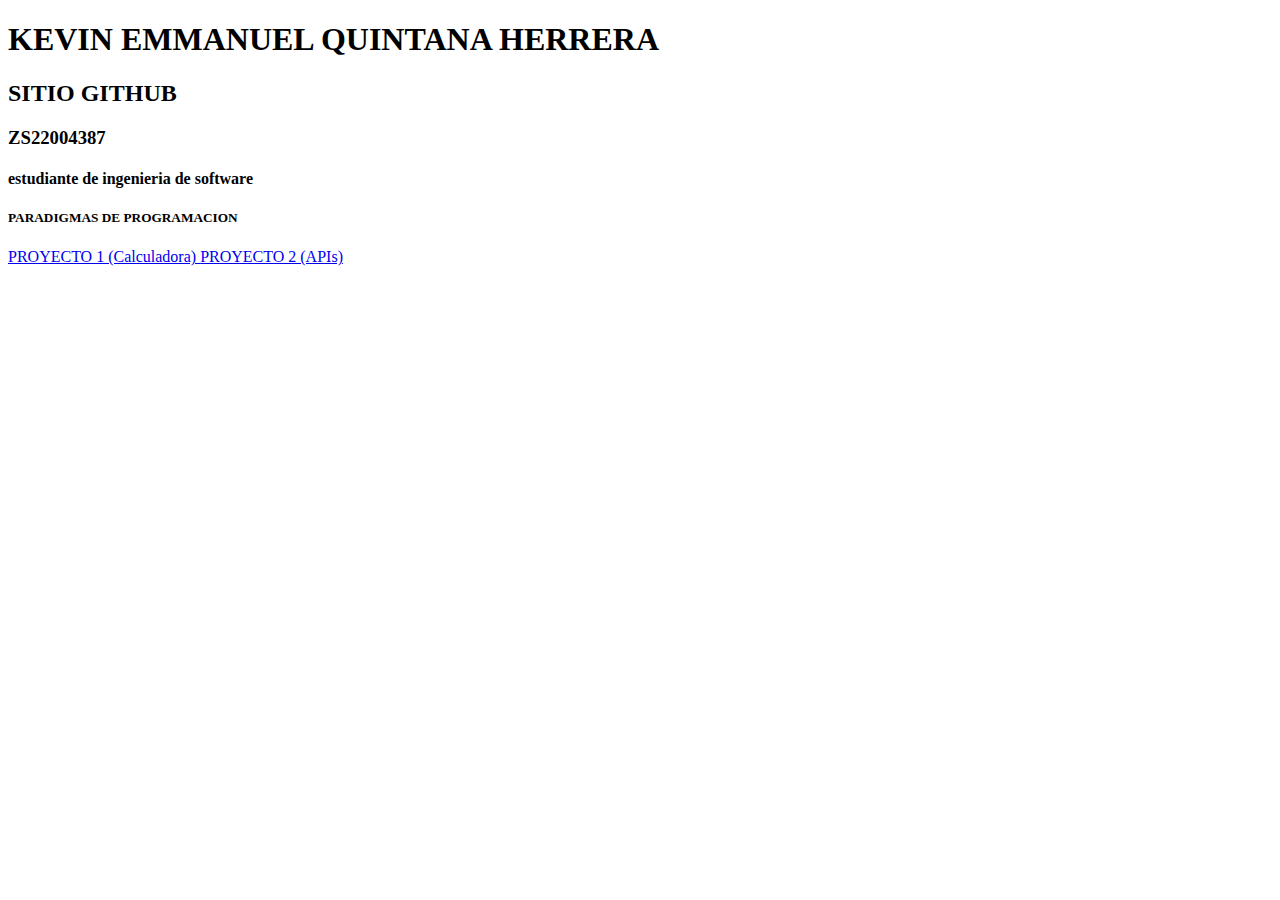
<file: index.html>
<!DOCTYPE html>
<html>
<head>
    <title>kevin emmanuel</title>
</head>
<body>

<h1> KEVIN EMMANUEL QUINTANA HERRERA</h1>
    <h2>SITIO GITHUB</h2>
    <h3>ZS22004387</h3>
    <h4>estudiante de ingenieria de software</h4>
    <h5>PARADIGMAS DE PROGRAMACION</h5>
    <a href="https://kevinsitoquintana.web.app"> PROYECTO 1 (Calculadora) </a>
        <a href="https://kevinapis.web.app"> PROYECTO 2 (APIs) </a>

</body>
</html>
</file>
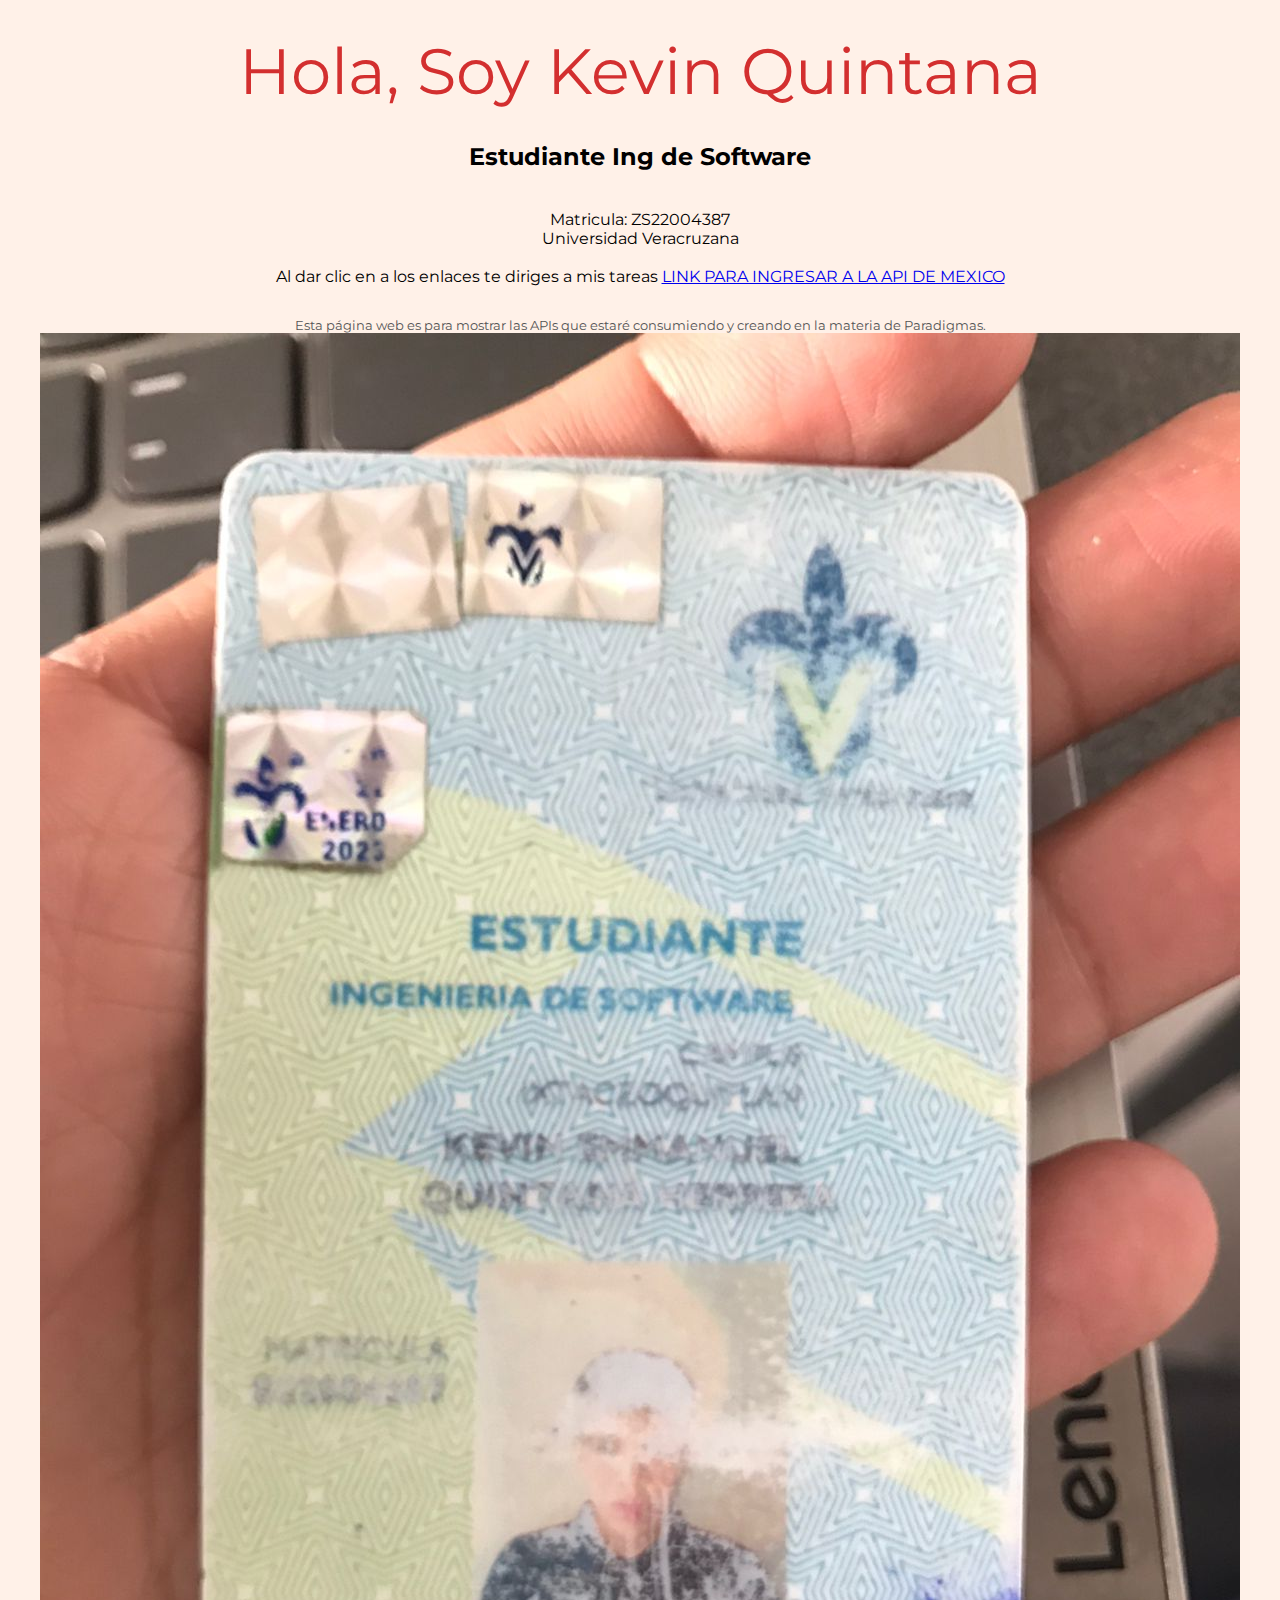
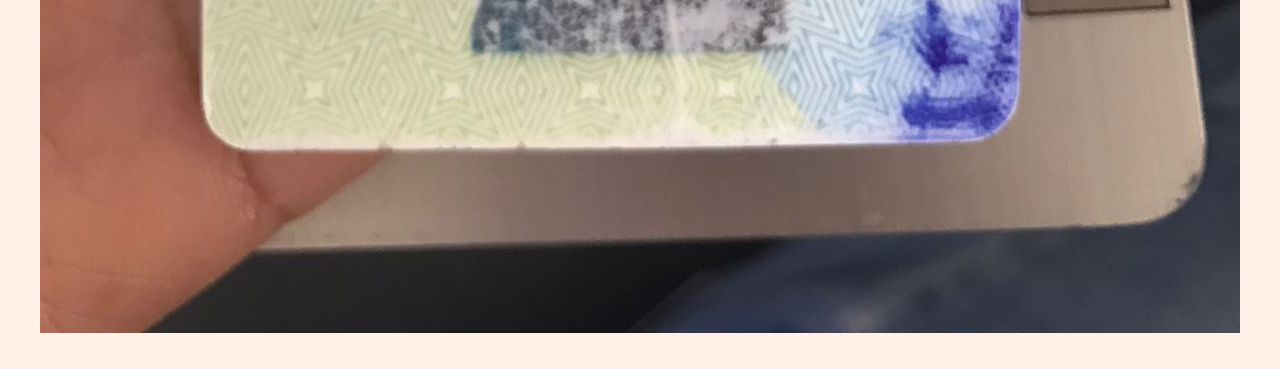
<file: background-animation/index.html>
<!DOCTYPE html>
<html lang="en">
<head>
  <meta charset="UTF-8">
  <meta name="viewport" content="width=device-width, initial-scale=1.0">
  <title>Background Animation</title>
  <link rel="stylesheet" href="style.css">
</head>
<body>
  <div class="hero"> 
    <div class="hero__title">Hola, Soy Kevin Quintana</div>
    <h2>Estudiante Ing de Software</h2>
    <br>
    <label>Matricula: ZS22004387</label>
    <br>
    <label>Universidad Veracruzana</label>
   <br>
   <br>
    <label>Al dar clic en a los enlaces te diriges a mis tareas</label>

    <a href="apiMX.html">LINK PARA INGRESAR A LA API DE MEXICO</a>
    <br>
    <br>
    <div id="apiExplanation">Esta página web es para mostrar las APIs que estaré consumiendo y creando en la materia de Paradigmas.</div>

    <img src="IMAGENKEVIN.jpg">
  </div>
</body>
</html>
</file>
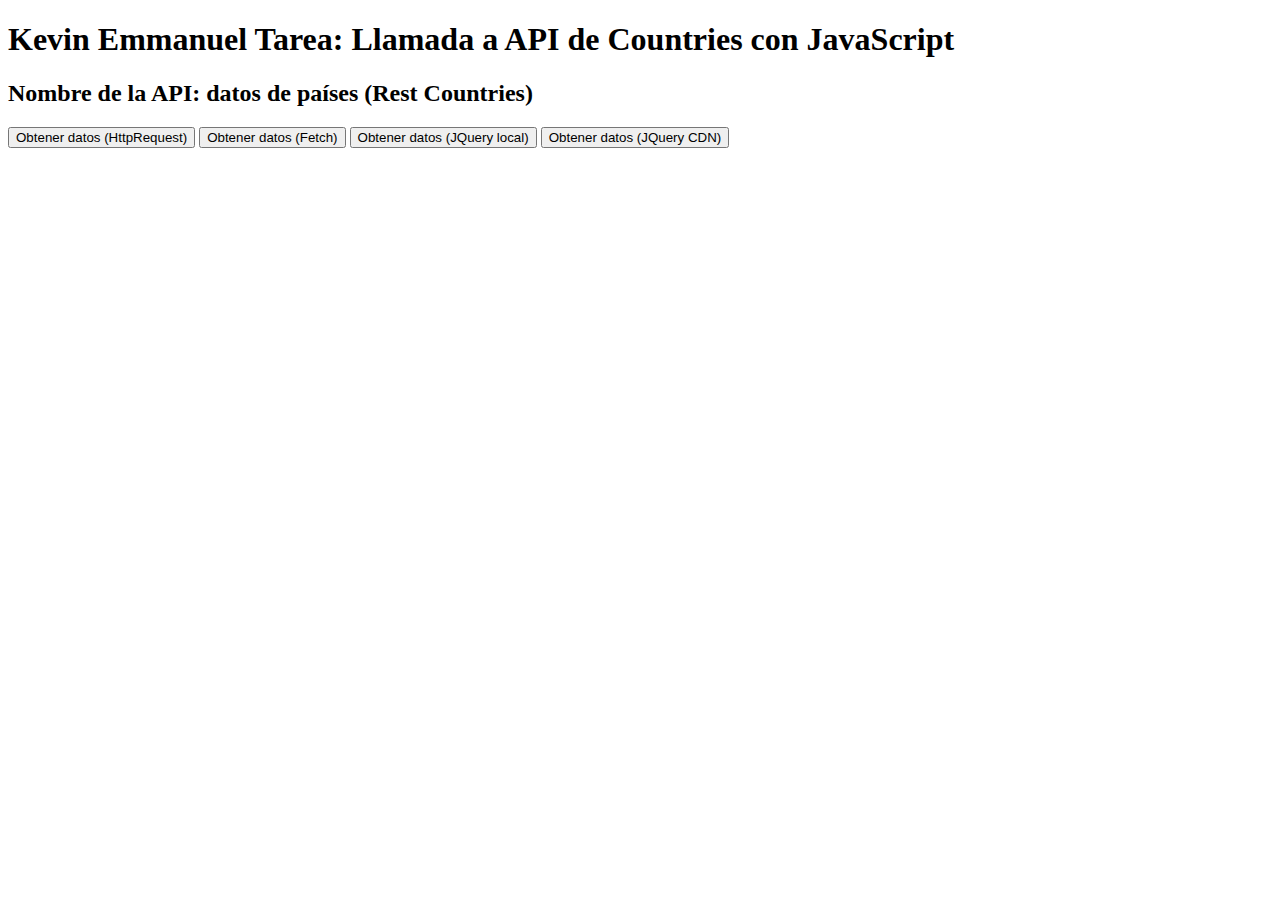
<file: apiClima.html>
<!DOCTYPE html>
<html>
<head>
    <title>Llamada a API de la Countries con JavaScript</title>
</head>
<body>
    <h1>Kevin Emmanuel Tarea: Llamada a API de Countries con JavaScript</h1>
    <h2>Nombre de la API: datos de países (Rest Countries) </h2>
    <button onclick="callApiWithHttpRequest()">Obtener datos (HttpRequest)</button>
    <button onclick="callApiWithFetch()">Obtener datos (Fetch)</button>
    <button onclick="callApiWithJQueryLocal()">Obtener datos (JQuery local)</button>
    <button onclick="callApiWithJQueryCDN()">Obtener datos (JQuery CDN)</button>
    <div id="resultado"></div>
    <script src="https://code.jquery.com/jquery-3.6.0.min.js"></script>
    <script src="llamarapi2.js"></script>
</body>
</html>
</file>
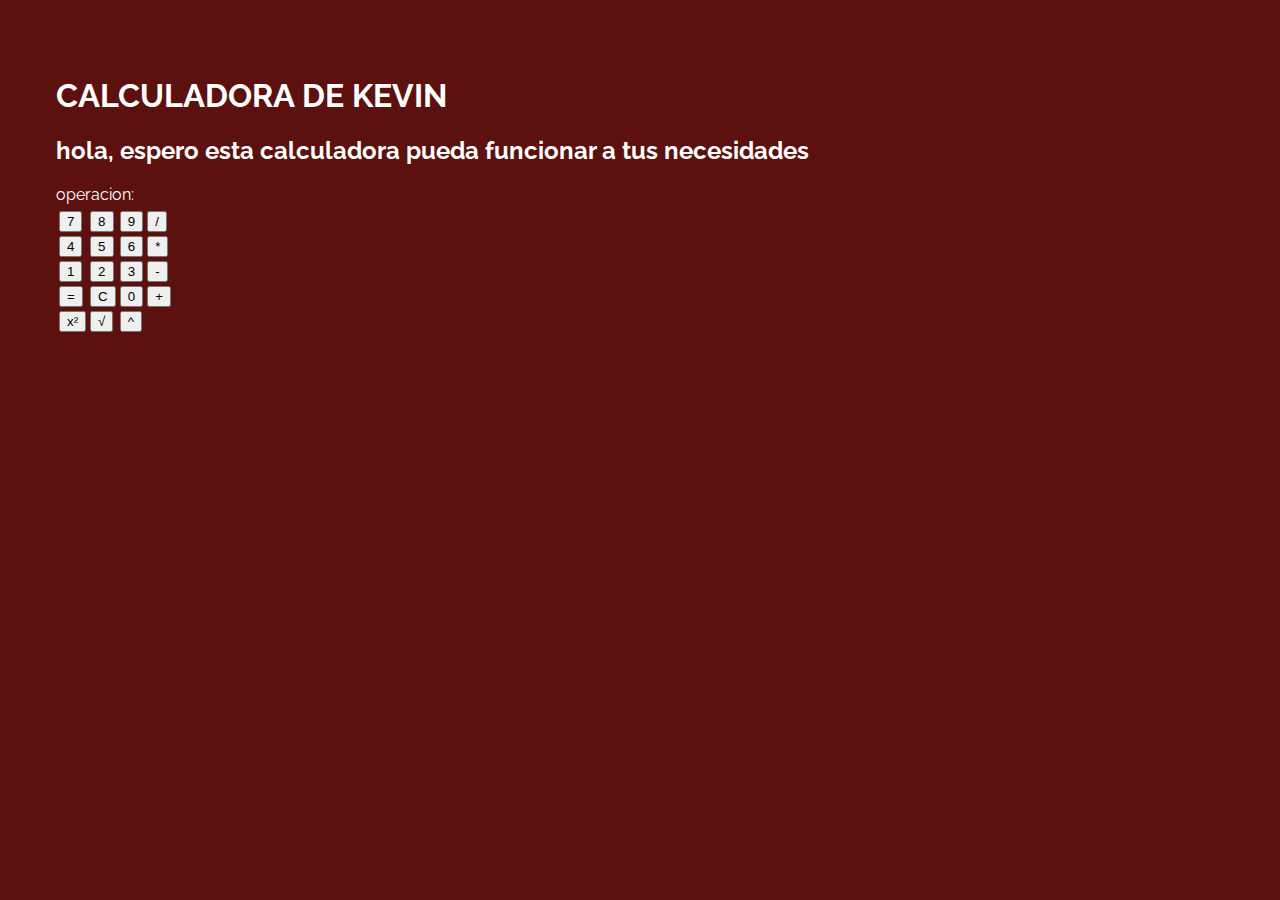
<file: calculadorakevin.html>
<!DOCTYPE html>
<html>
<head>
    <title>Calculadora de Kevin</title>
    <link type="text/css" href="estilo.css" rel="stylesheet">
</head>
<body onload="init()">

<h1>CALCULADORA DE KEVIN</h1>
<h2>hola, espero esta calculadora pueda funcionar a tus necesidades</h2>

<label>operacion: </label>

<table class="calculadora">
    <tr>
        <td><span id="resultadoSpan"></span></td>
    </tr>
    <tr>
        <td><button onclick="agregarNumero('7')">7</button></td>
        <td><button onclick="agregarNumero('8')">8</button></td>
        <td><button onclick="agregarNumero('9')">9</button></td>
        <td><button onclick="operar('/')">/</button></td>
    </tr>
    <tr>
        <td><button onclick="agregarNumero('4')">4</button></td>
        <td><button onclick="agregarNumero('5')">5</button></td>
        <td><button onclick="agregarNumero('6')">6</button></td>
        <td><button onclick="operar('*')">*</button></td>
    </tr>
    <tr>
        <td><button onclick="agregarNumero('1')">1</button></td>
        <td><button onclick="agregarNumero('2')">2</button></td>
        <td><button onclick="agregarNumero('3')">3</button></td>
        <td><button onclick="operar('-')">-</button></td>
    </tr>
    <tr>
        <td><button onclick="calcular()">=</button></td>
        <td><button onclick="borrar()">C</button></td>
        <td><button onclick="agregarNumero('0')">0</button></td>
        <td><button onclick="operar('+')">+</button></td>
    </tr>
    <tr>
        <td><button onclick="cuadrado()">x²</button></td>
        <td><button onclick="raizCuadrada()">√</button></td>
        <td><button onclick="operar('^')">^</button></td>
    </tr>
</table>

<span id="resultadoSpan"></span>

<script src="funcionalidad.js"></script>
</body>
</html>
</file>
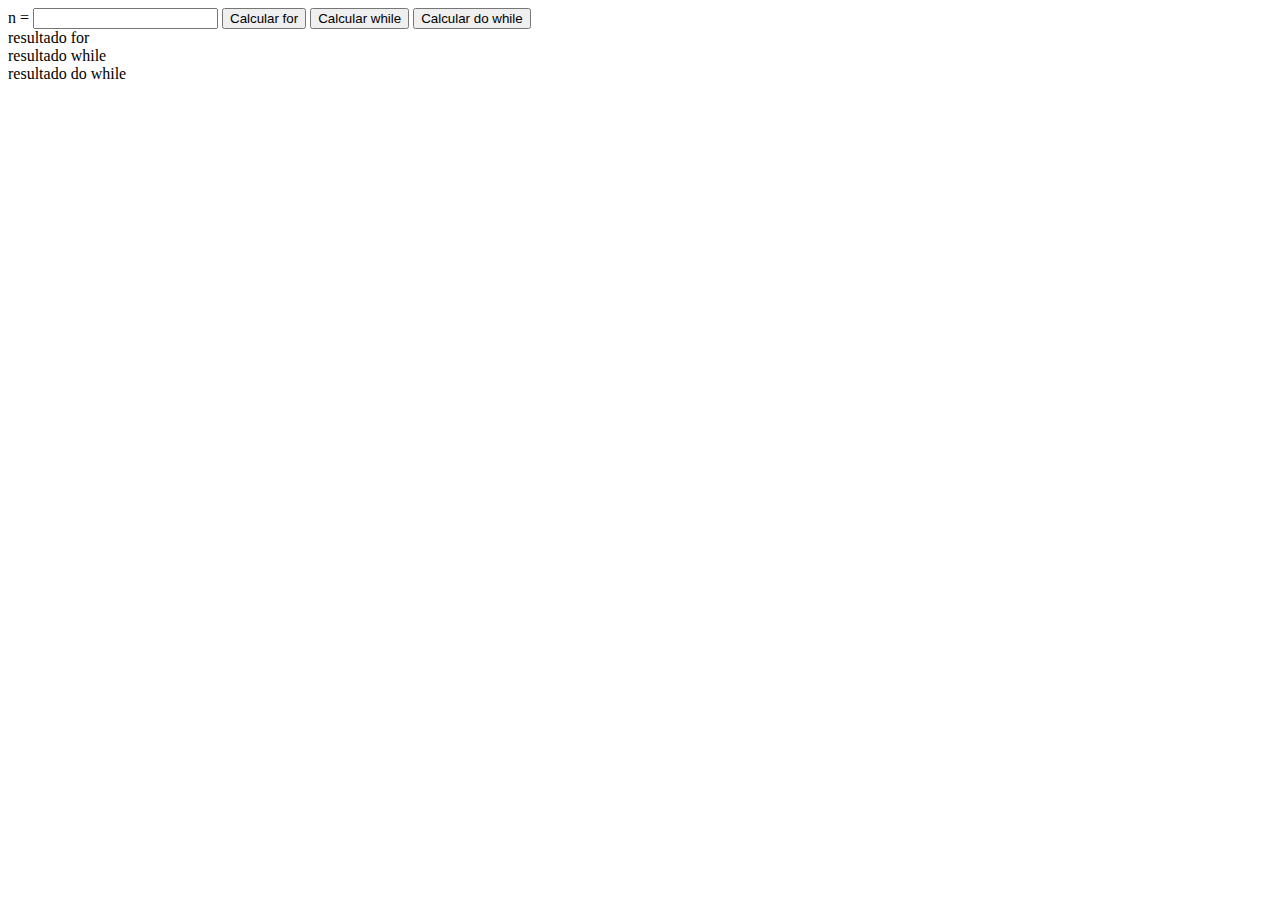
<file: ciclos.html>
<!DOCTYPE html>
<html>
<body>

<label> n = </label>
<input type="text" id="n">

<button onclick="ciclofor()">Calcular for</button>
<button onclick="ciclowhile()">Calcular while</button>
<button onclick="ciclodowhile()">Calcular do while</button>

<div id="for">resultado for</div>
<div id="while">resultado while</div>
<div id="dowhile">resultado do while</div>

<script src="ciclos.js"></script>
</body>
</html>
</file>
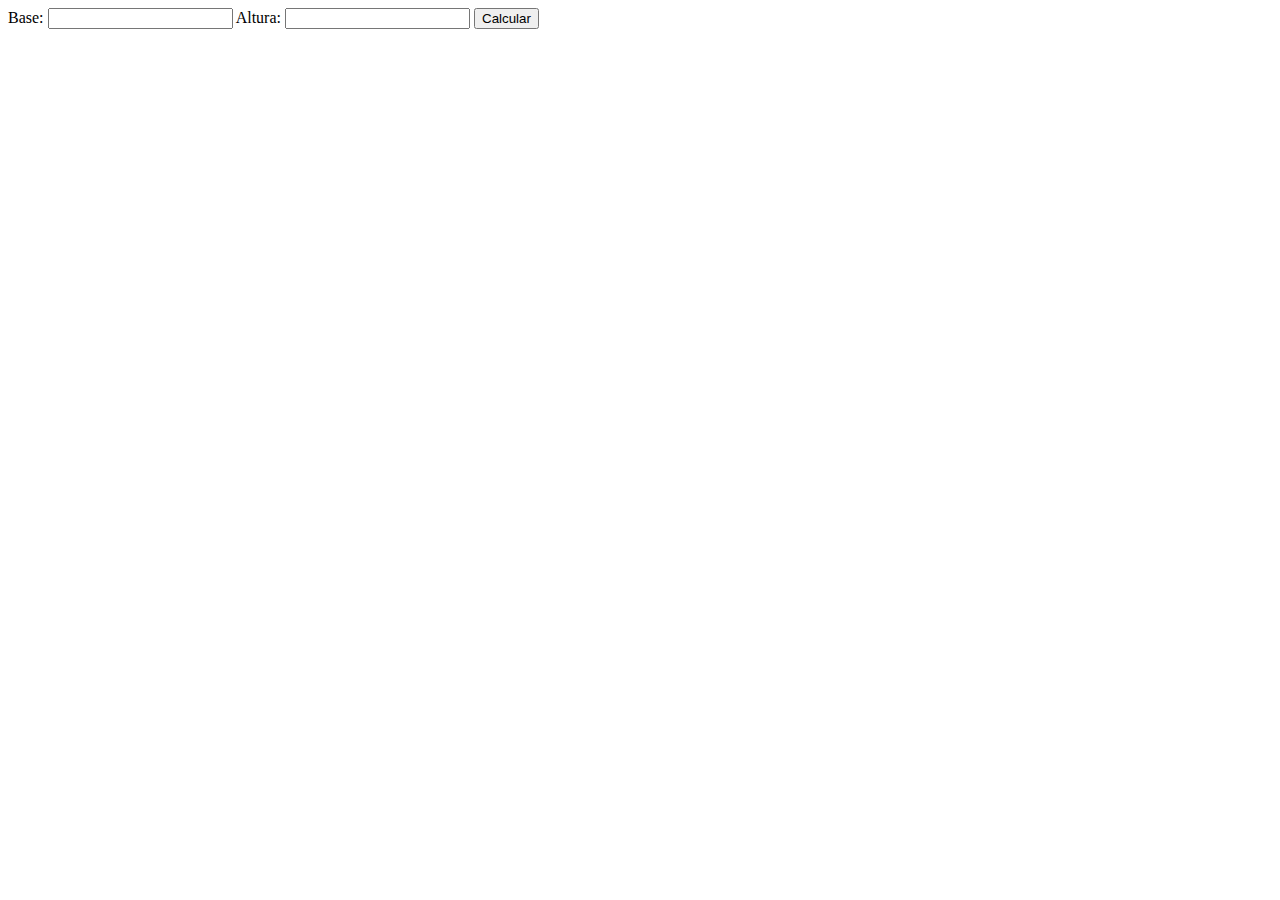
<file: operadores.html>
<!DOCTYPE html>
<html>
<head>
    <title>Calcular área de un triángulo</title>
</head>
<body>
    <label>Base: </label>
    <input type="text" id="base">
    <label>Altura: </label>
    <input type="text" id="altura">
    <button onclick="calcularArea()">Calcular</button>
    <div id="resultado"></div>
    <script src="triangulo.js"></script>
</body>
</html>
</file>
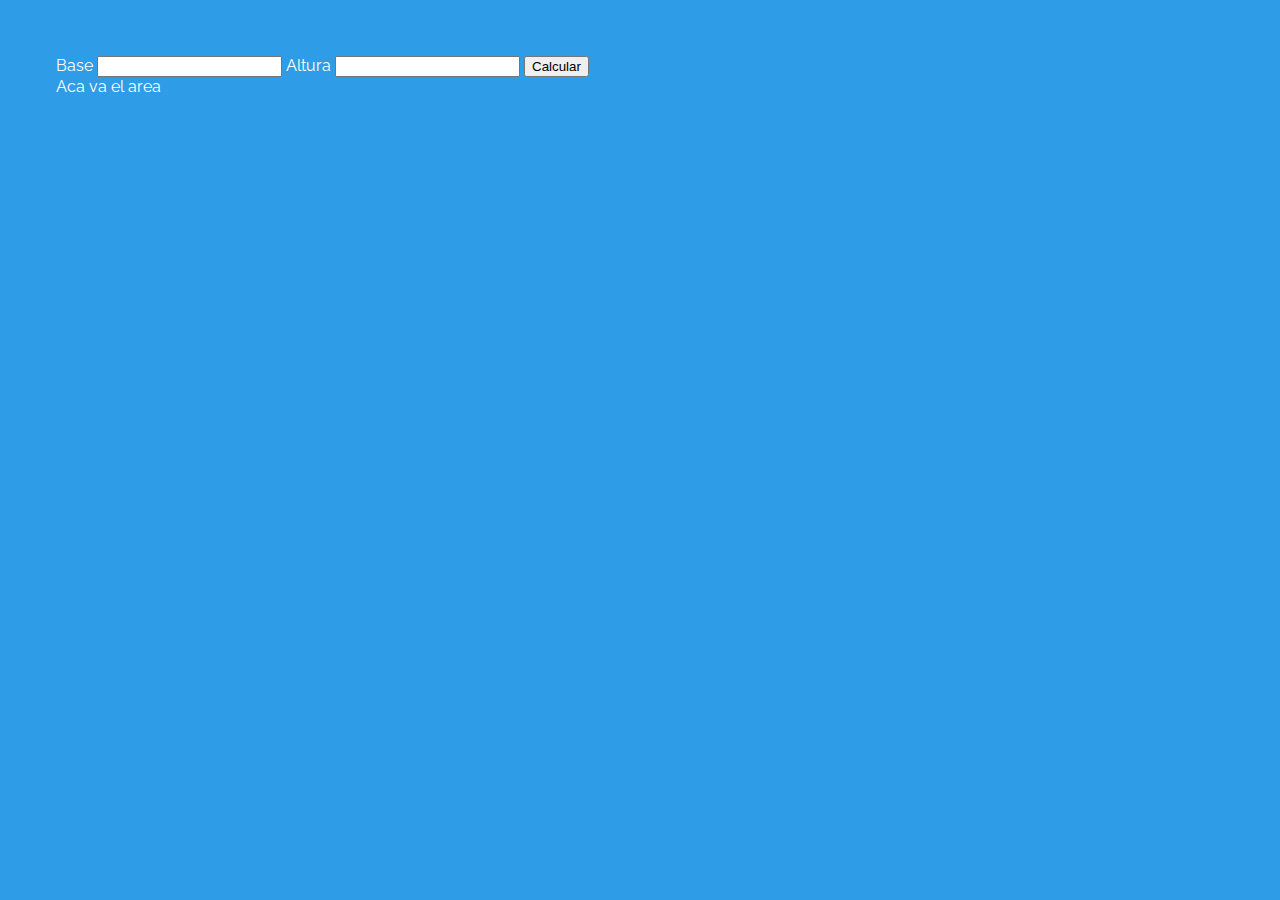
<file: triangulocss.html>
<!DOCTYPE html>
<html>
<body>
<label>Base </label>
<input type="text" id="base">
<label>Altura </label> <input type="text" id="altura">
<button onclick="calcularArea()">Calcular</button>
<div id="resultado"> Aca va el area </div>
<link rel="stylesheet" href="triangulo.css">
<script src="triangulo.js"> </script>
</body>
</html>
</file>
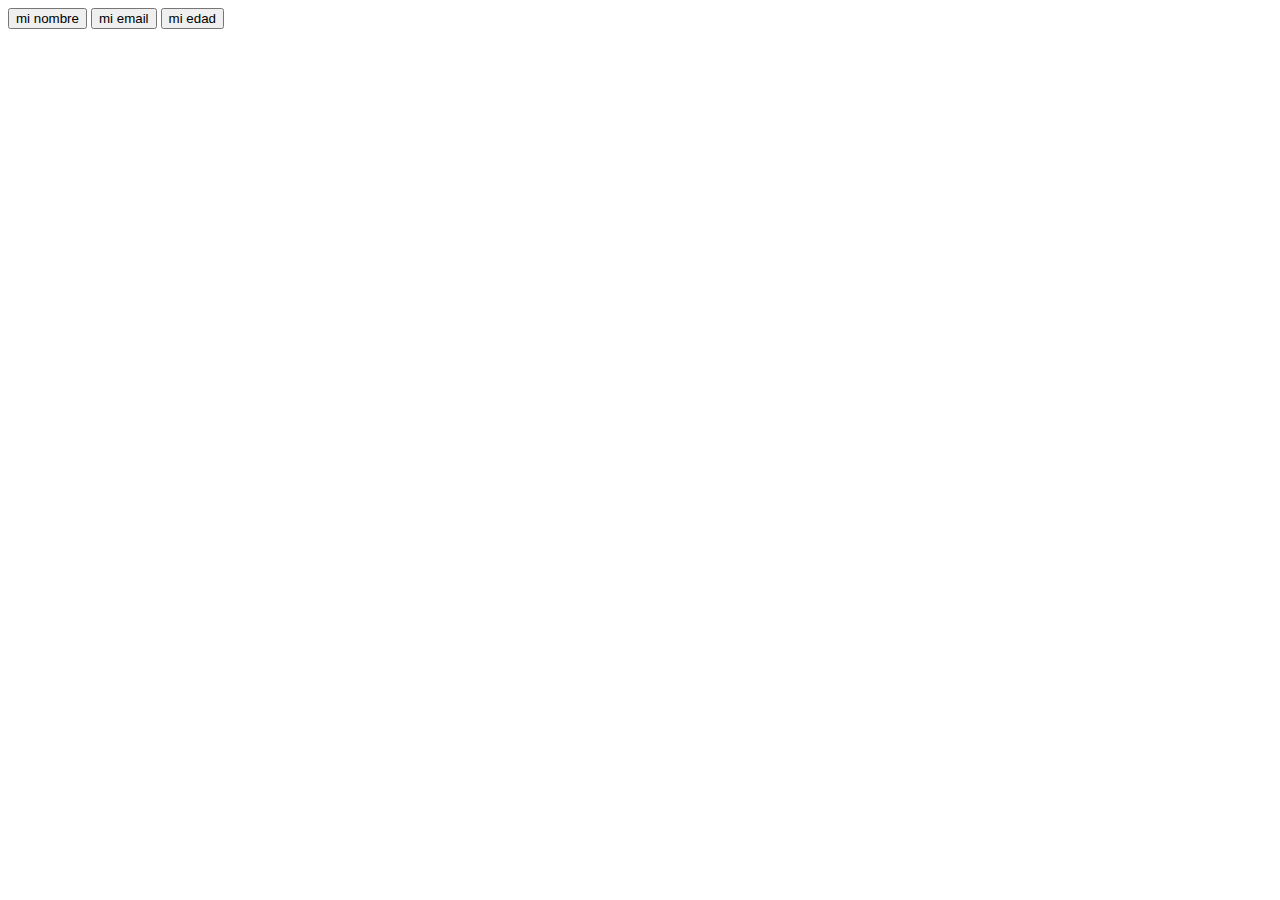
<file: var.html>
<!DOCTYPE html>
<html>
<body>
<button onclick="getNombre()">mi nombre</button>
<button onclick="getEmail()">mi email</button>
<button onclick="getEdad()">mi edad</button>
<div id="nombre"></div>
<div id="email"></div>
<div id="edad"></div>
<script src="vars.js"></script>
</body>
</html>
</file>
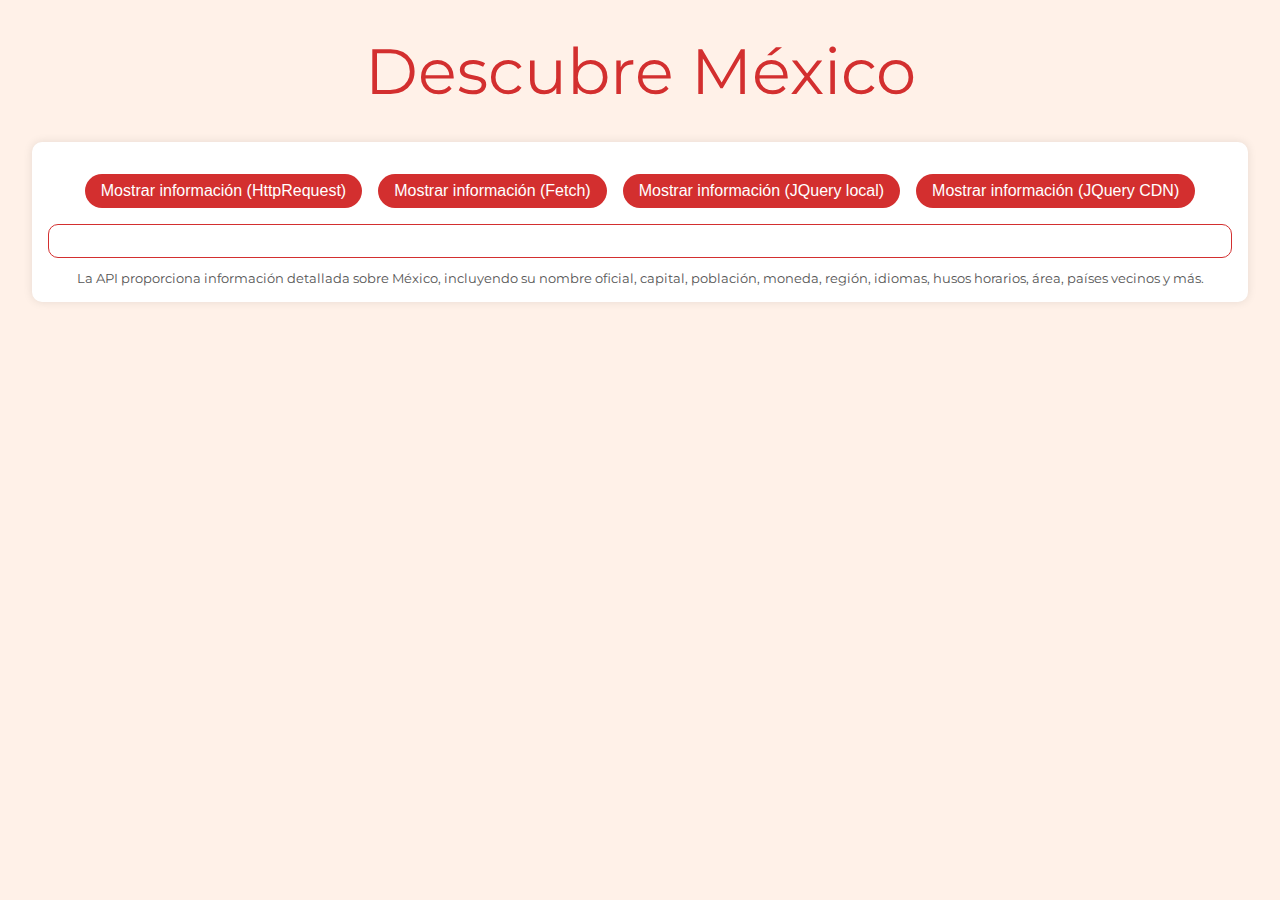
<file: background-animation/apiMX.html>
<!DOCTYPE html>
<html lang="en">
<head>
    <meta charset="UTF-8">
    <meta name="viewport" content="width=device-width, initial-scale=1.0">
    <title>Página Turística de México</title>
    <link rel="stylesheet" href="style.css">
</head>
<body>
    <div class="hero"> 
        <div class="hero__title">Descubre México</div>
        <div class="container">
            <div class="buttons">
                <button onclick="redirectTo('HttpRequest')">Mostrar información (HttpRequest)</button>
                <button onclick="redirectTo('Fetch')">Mostrar información (Fetch)</button>
                <button onclick="redirectTo('JQueryLocal')">Mostrar información (JQuery local)</button>
                <button onclick="redirectTo('JQueryCDN')">Mostrar información (JQuery CDN)</button>
              </div>
              <div id="resultado"></div>
              <div id="apiExplanation">La API proporciona información detallada sobre México, incluyendo su nombre oficial, capital, población, moneda, región, idiomas, husos horarios, área, países vecinos y más.</div>
          </div>
      </div>
    <script src="https://code.jquery.com/jquery-3.6.0.min.js"></script>
    <script src="llamarapi2.js" defer></script>
</body>
</html>
</file>
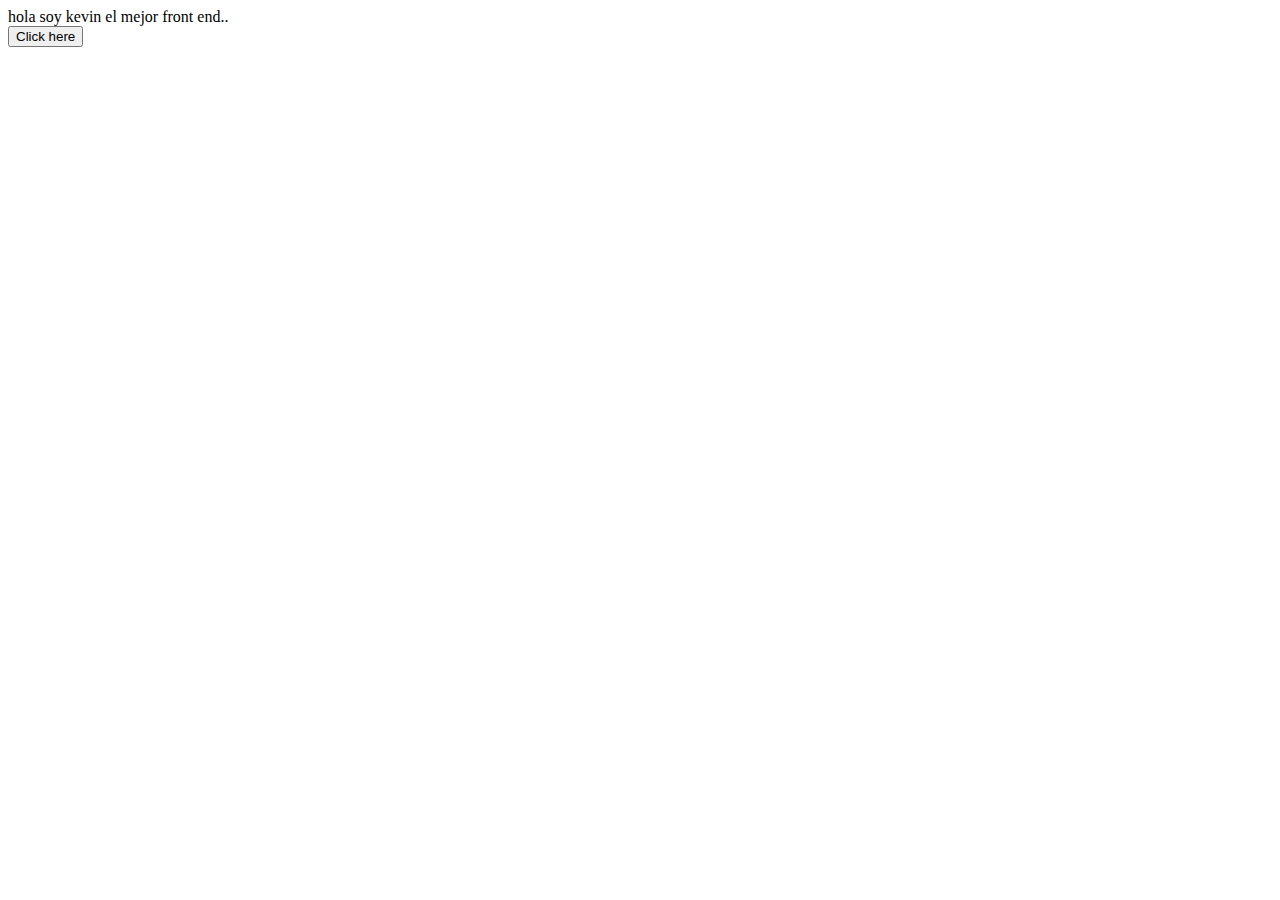
<file: parcial1_js/holamundo.html>
<!DOCTYPE html>
<html>
	<script type="text/javascript" src="holam.js">
	</script>
		</head>
			<body>
				hola soy kevin el mejor front end..
				<br>	
			<button onclick="hola()"> 
				Click here 
			</button>
			</body>
			</html>
</file>
<file: background-animation/style.css>
@import url("https://fonts.googleapis.com/css?family=Montserrat:700");

body {
    margin: 0;
    padding: 0;
    font-family: 'Montserrat', sans-serif;
    background-color: #FFF1E8; /* Color naranja claro */
}

.hero {
    padding: 2em;
    text-align: center;
}

.hero__title {
    font-size: 4em; /* Tamaño de fuente más grande */
    margin-bottom: 0.5em;
    color: #D32F2F; /* Color rojo */
    animation: fadeInUp 1s forwards; /* Animación de entrada */
}

.container {
    background-color: #FFFFFF; /* Color blanco */
    padding: 1em;
    border-radius: 10px; /* Bordes redondeados */
    box-shadow: 0 0 10px rgba(0, 0, 0, 0.1); /* Sombra */
}

.buttons {
    display: flex;
    justify-content: center;
    margin-top: 1em;
    animation: fadeIn 1s forwards; /* Animación de entrada para los botones */
}

.buttons button {
    background-color: #D32F2F; /* Color rojo */
    color: #FFFFFF; /* Color blanco */
    padding: 0.5em 1em;
    margin: 0 0.5em;
    border: none;
    border-radius: 20px; /* Bordes redondeados */
    font-size: 1em;
    cursor: pointer;
    transition: background-color 0.3s, color 0.3s;
    animation: fadeIn 1s forwards; /* Animación de entrada para los botones */
}

.buttons button:hover {
    background-color: #FFFFFF; /* Color blanco */
    color: #D32F2F; /* Color rojo */
}

#resultado {
    margin-top: 1em;
    padding: 1em;
    border: 1px solid #D32F2F; /* Color rojo */
    border-radius: 10px; /* Bordes redondeados */
}

#apiExplanation {
    margin-top: 1em;
    font-size: 0.8em;
    text-align: center;
    color: #555555; /* Color gris oscuro */
}

@keyframes fadeInUp {
    from {
        opacity: 0;
        transform: translateY(50px);
    }
    to {
        opacity: 1;
        transform: translateY(0);
    }
}

@keyframes fadeIn {
    from {
        opacity: 0;
    }
    to {
        opacity: 1;
    }
}
</file>
<file: estilo.css>
@import url('https://fonts.googleapis.com/css?family=Raleway: 300,700');
body{
background: #5c110e;
padding: 3em;
font-family: 'Raleway', 'Arial';
color: #fff;
}
</file>
<file: triangulo.css>
@import url('https://fonts.googleapis.com/css?family=Raleway: 300,700');
body{
background: #2E9ce6;
padding: 3em;
font-family: 'Raleway', 'Arial';
color: #fff;
}
</file>
